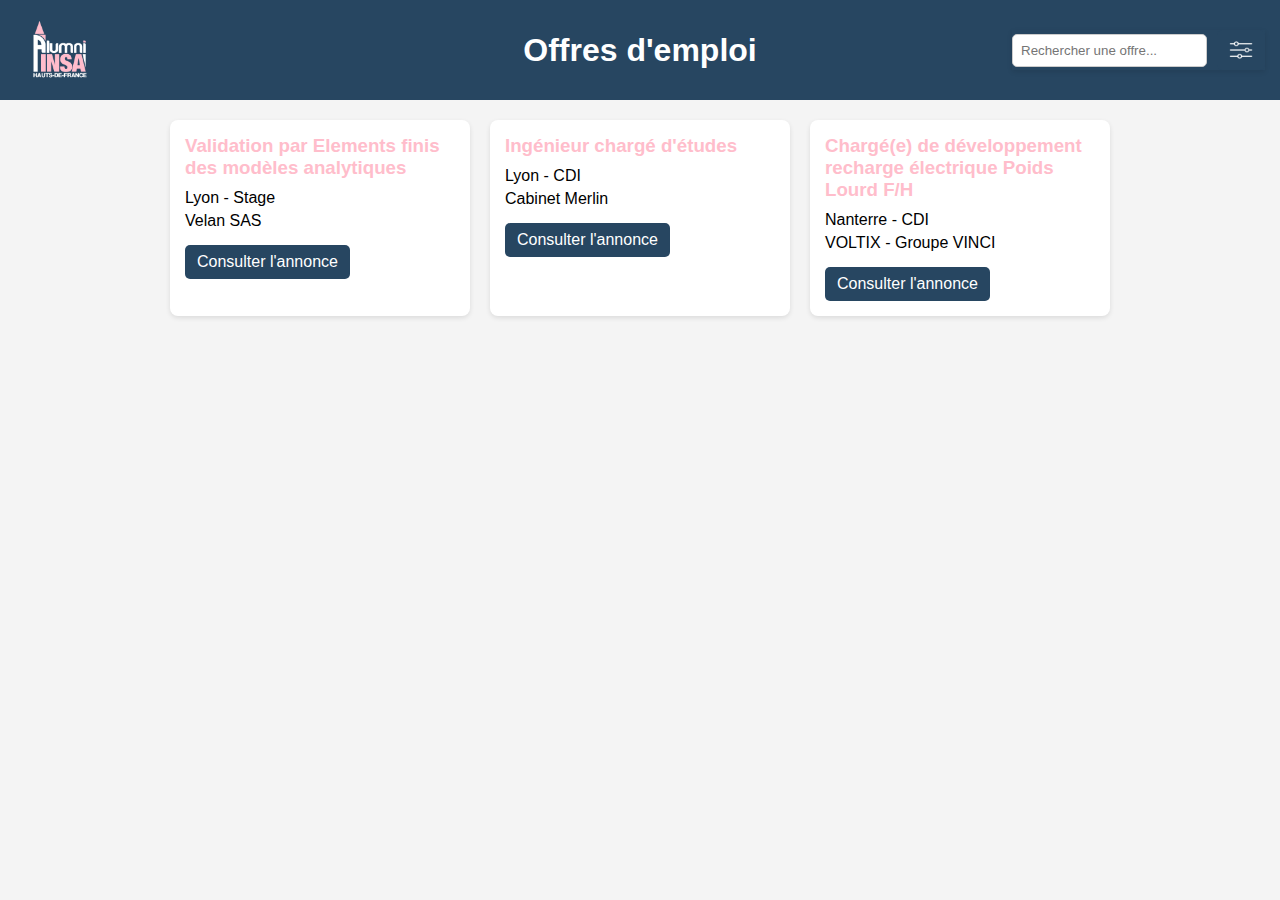
<file: index.html>
<!DOCTYPE html>
<html lang="fr">

<head>
  <meta charset="UTF-8" />
  <meta name="viewport" content="width=device-width, initial-scale=1" />
  <title>INSA Alumni HDF - Offres d'emploi</title>
  <link rel="stylesheet" href="styles.css" />
  <link rel="icon" href="img/logo.png" type="image/x-icon">
</head>

<body>
  <header>
    <img src="img/Logo compact blanc et rose.png" alt="Logo INSA Alumni HDF" />
    <h1>Offres d'emploi</h1>
  </header>

  <div class="search-filter">
    <input type="text" id="search" placeholder="Rechercher une offre..." />
    <button id="openFilters" title="Filtres">
      <img src="img/filtres.png" alt="Filtres" />
    </button>
  </div>

  <!-- Overlay -->
  <div id="overlay"></div>

  <!-- Modale filtres -->
  <div id="filtersModal" class="filters-modal">
    <button class="close-btn" id="closeFilters" aria-label="Fermer la fenêtre">
      <img src="img/fermer.png" alt="Fermer" />
    </button>
    <h3>Filtres</h3>
    <form id="filtersForm">
      <div class="filter-group">
      </div>
      <div class="filter-group">
      </div>
      <div class="filters-buttons">
        <button type="submit" id="applyFilters">Appliquer les filtres</button>
        <button type="button" id="resetFilters">Réinitialiser les filtres</button>
      </div>
    </form>
  </div>

  <!-- Offres -->
  <div class="offers" id="offers">
    <div class="offer-card" data-location="Lyon" data-type="Stage">
      <h3>Validation par Elements finis des modèles analytiques</h3>
      <p>Lyon - Stage</p>
      <p>Velan SAS</p>
      <a href="Validation par Elements finis des modèles analytiques.html">Consulter l'annonce</a>
    </div>
    <div class="offer-card" data-location="Lyon" data-type="CDI">
      <h3>Ingénieur chargé d'études</h3>
      <p>Lyon - CDI</p>
      <p>Cabinet Merlin</p>
      <a href="ingénieur chargé d'études.html">Consulter l'annonce</a>
    </div>
    <div class="offer-card" data-location="Nanterre" data-type="CDI">
      <h3>Chargé(e) de développement recharge électrique Poids Lourd F/H</h3>
      <p>Nanterre - CDI</p>
      <p>VOLTIX - Groupe VINCI</p>
      <a href="Chargé(e) de développement recharge électrique Poids Lourd FH.html">Consulter l'annonce</a>
    </div>
  </div>

  <div id="no-results-message"
    style="display:none; text-align:center; color:#274661; margin-top: 20px; font-weight: bold;">
    Aucun résultat trouvé
  </div>

  <button id="backToTop" title="Remonter en haut">
    <img src="img/top.png" alt="top">
  </button>
  <script src="script.js"></script>
</body>

</html>
</file>
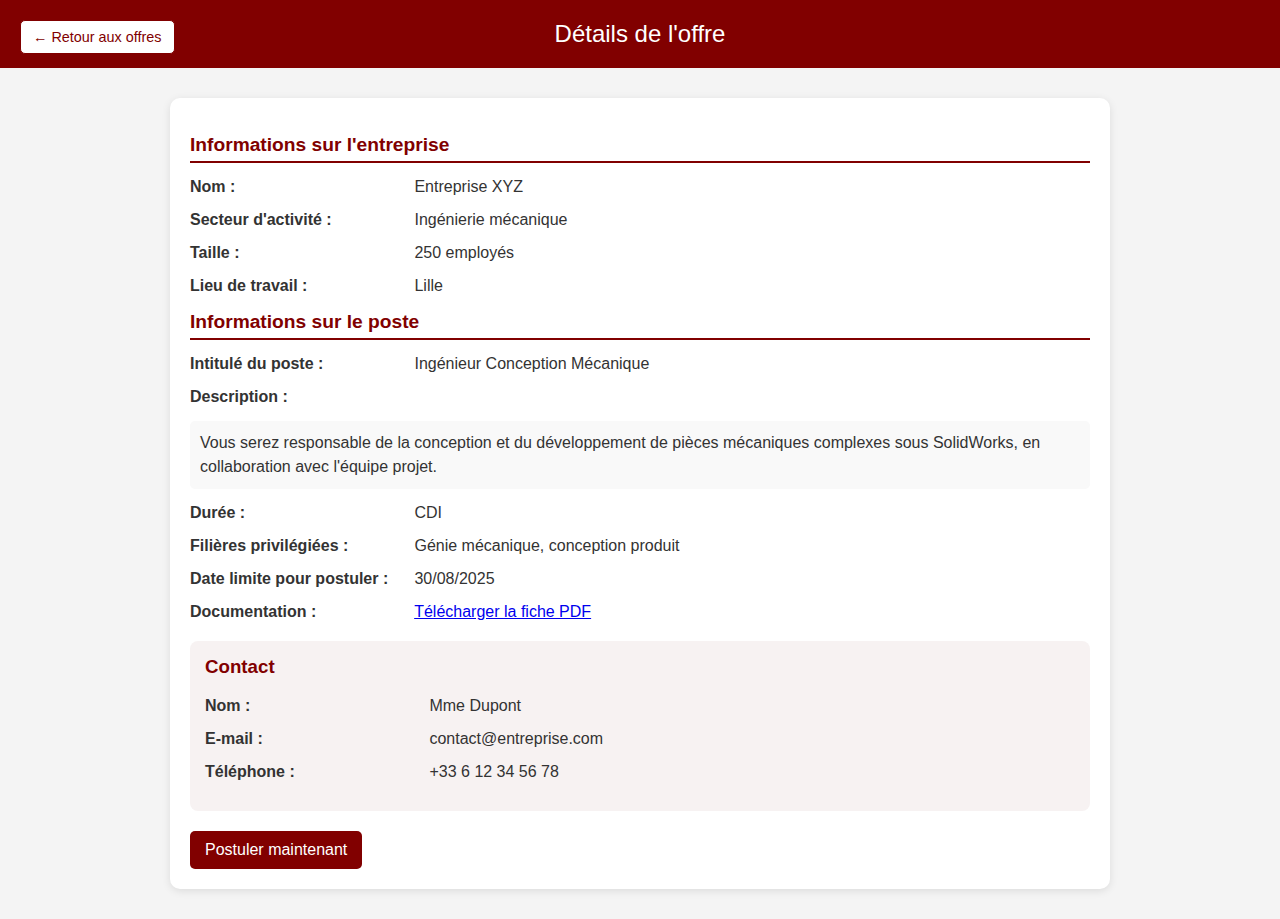
<file: annonce.html>
<!DOCTYPE html>
<html lang="fr">
<head>
<meta charset="UTF-8">
<meta name="viewport" content="width=device-width, initial-scale=1.0">
<title>Détails de l'offre</title>
<style>
body {
font-family: 'Arial', sans-serif;
margin: 0;
padding: 0;
background: #f4f4f4;
color: #333;
}

header {
  background: #810000;
  color: white;
  padding: 20px;
  text-align: center;
  font-size: 1.5rem;
  position: relative;
}

.back-btn {
  position: absolute;
  left: 20px;
  top: 20px;
  background: white;
  color: #810000;
  padding: 8px 12px;
  border-radius: 5px;
  text-decoration: none;
  font-size: 0.9rem;
  border: 1px solid #810000;
  transition: background 0.3s ease, color 0.3s ease;
}

.back-btn:hover {
  background: #810000;
  color: white;
}

.container {
  max-width: 900px;
  margin: 30px auto;
  background: white;
  padding: 20px;
  border-radius: 10px;
  box-shadow: 0 2px 8px rgba(0,0,0,0.1);
}

.section-title {
  color: #810000;
  font-size: 1.2rem;
  border-bottom: 2px solid #810000;
  margin-bottom: 10px;
  padding-bottom: 5px;
}

.info {
  margin: 15px 0;
}

.info strong {
  display: inline-block;
  width: 220px;
  font-weight: bold;
  color: #333;
}

.description {
  background: #f9f9f9;
  padding: 10px;
  border-radius: 5px;
  margin-top: 5px;
  line-height: 1.5;
}

.contact {
  margin-top: 20px;
  padding: 15px;
  background: #f7f2f2;
  border-radius: 8px;
}

.contact h3 {
  color: #810000;
  margin-top: 0;
}

.btn-apply {
  display: inline-block;
  margin-top: 20px;
  text-decoration: none;
  background: #810000;
  color: white;
  padding: 10px 15px;
  border-radius: 5px;
  transition: background 0.3s ease;
}

.btn-apply:hover {
  background: #333;
}

</style>
</head>
<body>
<header>
<a href="index.html" class="back-btn">← Retour aux offres</a>
Détails de l'offre
</header>

<div class="container">
<h2 class="section-title">Informations sur l'entreprise</h2>
<div class="info"><strong>Nom :</strong> Entreprise XYZ</div>
<div class="info"><strong>Secteur d'activité :</strong> Ingénierie mécanique</div>
<div class="info"><strong>Taille :</strong> 250 employés</div>
<div class="info"><strong>Lieu de travail :</strong> Lille</div>

<h2 class="section-title">Informations sur le poste</h2>
<div class="info"><strong>Intitulé du poste :</strong> Ingénieur Conception Mécanique</div>
<div class="info"><strong>Description :</strong></div>
<div class="description">
  Vous serez responsable de la conception et du développement de pièces mécaniques complexes sous SolidWorks, en collaboration avec l'équipe projet.
</div>
<div class="info"><strong>Durée :</strong> CDI</div>
<div class="info"><strong>Filières privilégiées :</strong> Génie mécanique, conception produit</div>
<div class="info"><strong>Date limite pour postuler :</strong> 30/08/2025</div>
<div class="info"><strong>Documentation :</strong> <a href="#">Télécharger la fiche PDF</a></div>

<div class="contact">
  <h3>Contact</h3>
  <div class="info"><strong>Nom :</strong> Mme Dupont</div>
  <div class="info"><strong>E-mail :</strong> contact@entreprise.com</div>
  <div class="info"><strong>Téléphone :</strong> +33 6 12 34 56 78</div>
</div>

<a href="mailto:contact@entreprise.com" class="btn-apply">Postuler maintenant</a>

</div>
</body>
</html>
</file>
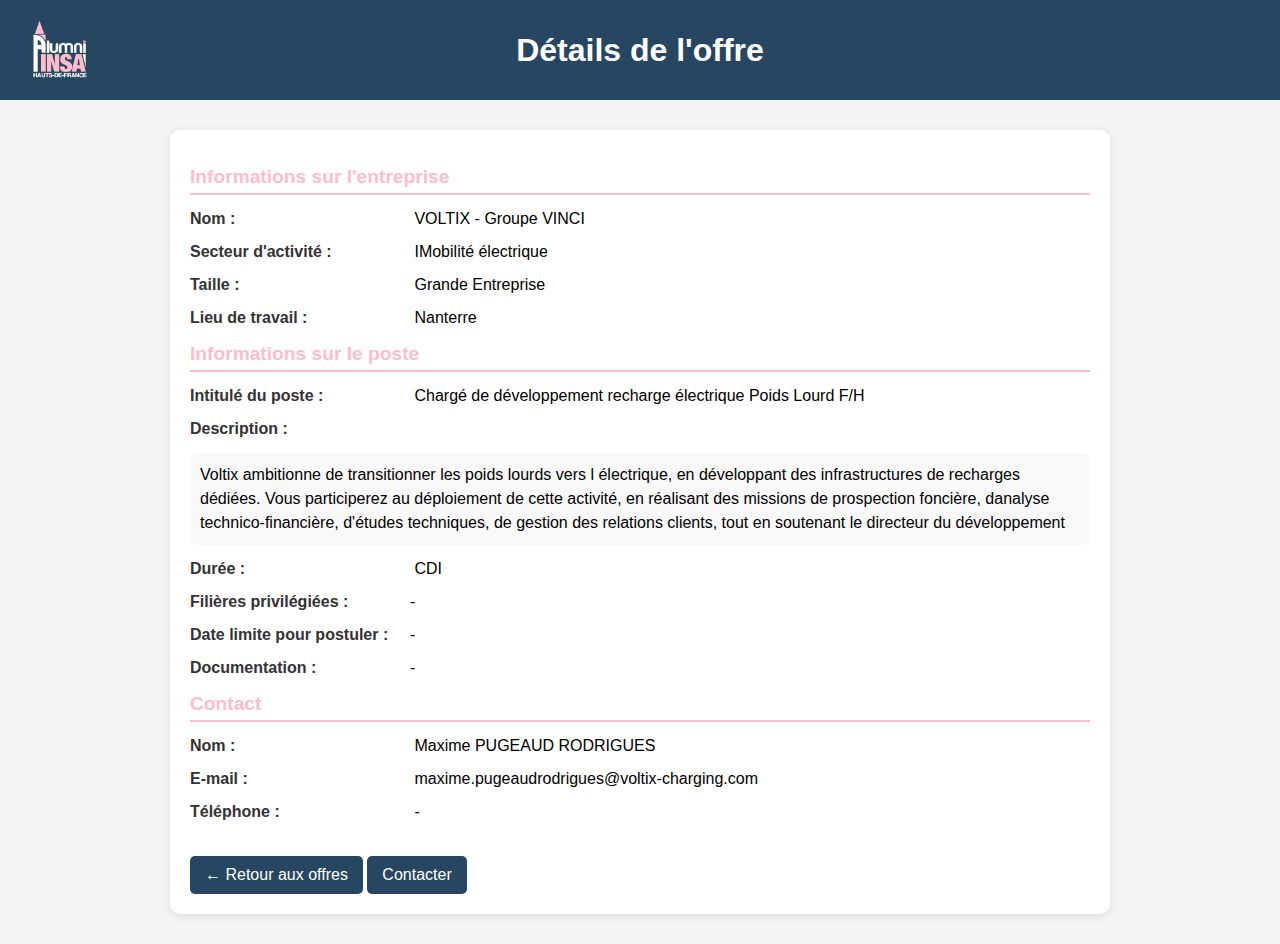
<file: Chargé(e) de développement recharge électrique Poids Lourd FH.html>
<!DOCTYPE html>
<html lang="fr">

<head>
  <meta charset="UTF-8">
  <meta name="viewport" content="width=device-width, initial-scale=1.0">
  <title>Détails de l'offre</title>
  <link rel="stylesheet" href="styles.css">


</head>

<body>
  <header>
    <img src="img/Logo compact blanc et rose.png" alt="Logo INSA Alumni HDF" />
    <h1>Détails de l'offre</h1>
  </header>

  <div class="container">
    <h2 class="section-title">Informations sur l'entreprise</h2>
    <div class="info"><strong>Nom :</strong> VOLTIX - Groupe VINCI</div>
    <div class="info"><strong>Secteur d'activité :</strong> IMobilité électrique</div>
    <div class="info"><strong>Taille :</strong> Grande Entreprise</div>
    <div class="info"><strong>Lieu de travail :</strong> Nanterre</div>

    <h2 class="section-title">Informations sur le poste</h2>
    <div class="info"><strong>Intitulé du poste :</strong> Chargé de développement recharge électrique Poids Lourd F/H
    </div>
    <div class="info"><strong>Description :</strong></div>
    <div class="description">
      Voltix ambitionne de transitionner les poids lourds vers l électrique, en développant des infrastructures de
      recharges dédiées. Vous participerez au déploiement de cette activité, en réalisant des missions de prospection
      foncière, danalyse technico-financière, d'études techniques, de gestion des relations clients, tout en soutenant
      le directeur du développement</div>
    <div class="info"><strong>Durée :</strong> CDI</div>
    <div class="info"><strong>Filières privilégiées :</strong>-</div>
    <div class="info"><strong>Date limite pour postuler :</strong>-</div>
    <div class="info"><strong>Documentation :</strong>-</div>

    <h2 class="section-title">Contact</h2>
    <div class="info"><strong>Nom :</strong> Maxime PUGEAUD RODRIGUES</div>
    <div class="info"><strong>E-mail :</strong> maxime.pugeaudrodrigues@voltix-charging.com</div>
    <div class="info"><strong>Téléphone :</strong> -</div>

    <a href="index.html" class="back-btn">← Retour aux offres</a>
    <a href="mailto:maxime.pugeaudrodrigues@voltix-charging.com" class="btn-contact">Contacter</a>

  </div>
</body>

</html>
</file>
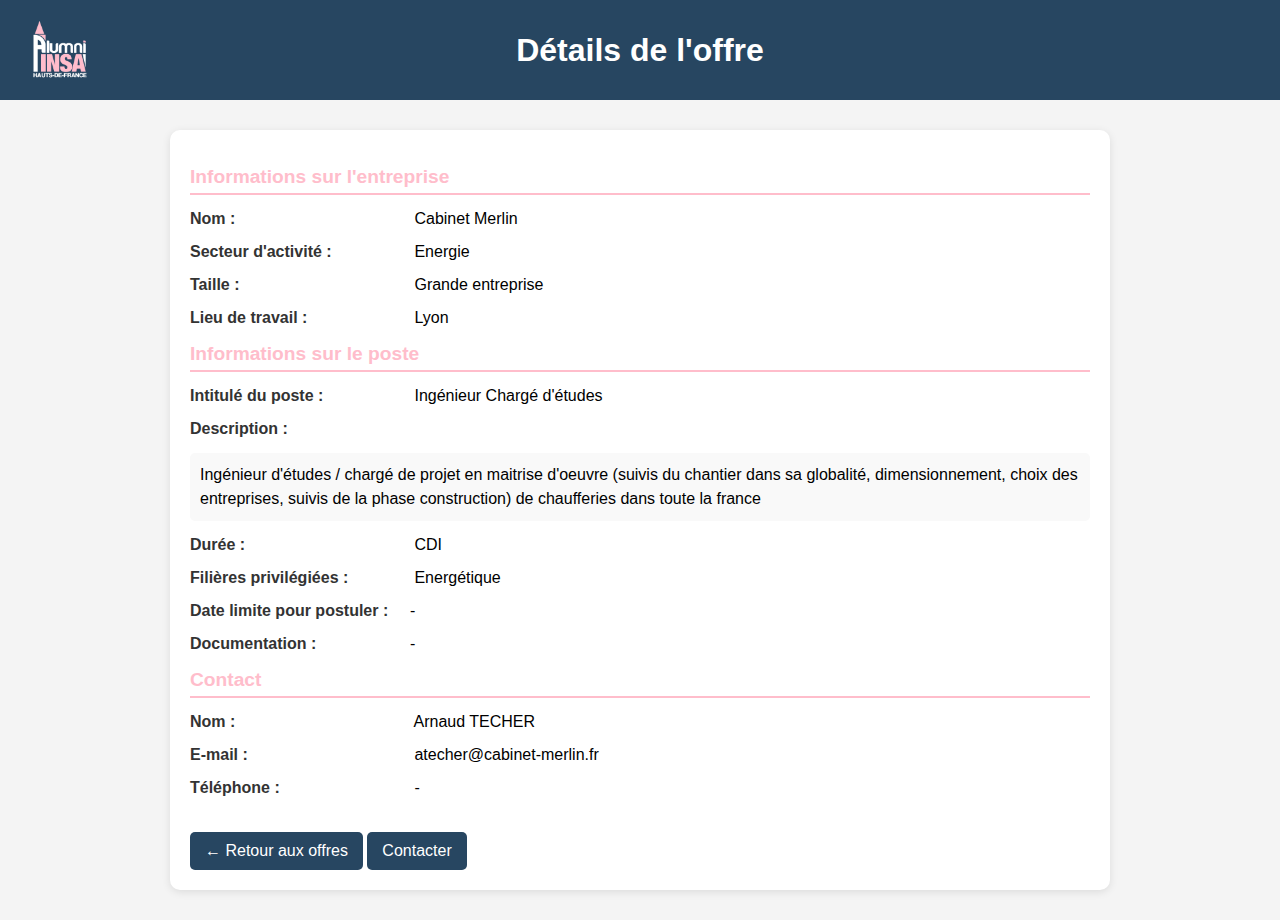
<file: ingénieur chargé d'études.html>
<!DOCTYPE html>
<html lang="fr">

<head>
  <meta charset="UTF-8">
  <meta name="viewport" content="width=device-width, initial-scale=1.0">
  <title>INSA Alumni HDF - Offres d'emploi</title>
  <link rel="stylesheet" href="styles.css">
  <link rel="icon" href="img/logo.png" type="image/x-icon">
</head>

<body>
  <header>
    <img src="img/Logo compact blanc et rose.png" alt="Logo INSA Alumni HDF" />
    <h1>Détails de l'offre</h1>
  </header>

  <div class="container">
    <h2 class="section-title">Informations sur l'entreprise</h2>
    <div class="info"><strong>Nom :</strong> Cabinet Merlin</div>
    <div class="info"><strong>Secteur d'activité :</strong> Energie</div>
    <div class="info"><strong>Taille :</strong> Grande entreprise</div>
    <div class="info"><strong>Lieu de travail :</strong> Lyon</div>

    <h2 class="section-title">Informations sur le poste</h2>
    <div class="info"><strong>Intitulé du poste :</strong> Ingénieur Chargé d'études</div>
    <div class="info"><strong>Description :</strong></div>
    <div class="description">
      Ingénieur d'études / chargé de projet en maitrise d'oeuvre (suivis du chantier dans sa globalité, dimensionnement,
      choix des entreprises, suivis de la phase construction) de chaufferies dans toute la france
    </div>
    <div class="info"><strong>Durée :</strong> CDI</div>
    <div class="info"><strong>Filières privilégiées :</strong> Energétique</div>
    <div class="info"><strong>Date limite pour postuler :</strong>-</div>
    <div class="info"><strong>Documentation :</strong>-</div>

    <h2 class="section-title">Contact</h2>
    <div class="info"><strong>Nom :</strong> Arnaud TECHER</div>
    <div class="info"><strong>E-mail :</strong> atecher@cabinet-merlin.fr</div>
    <div class="info"><strong>Téléphone :</strong> -</div>

    <a href="index.html" class="back-btn">← Retour aux offres</a>
    <a href="mailto:atecher@cabinet-merlin.fr" class="btn-contact">Contacter</a>

  </div>
</body>

</html>
</file>
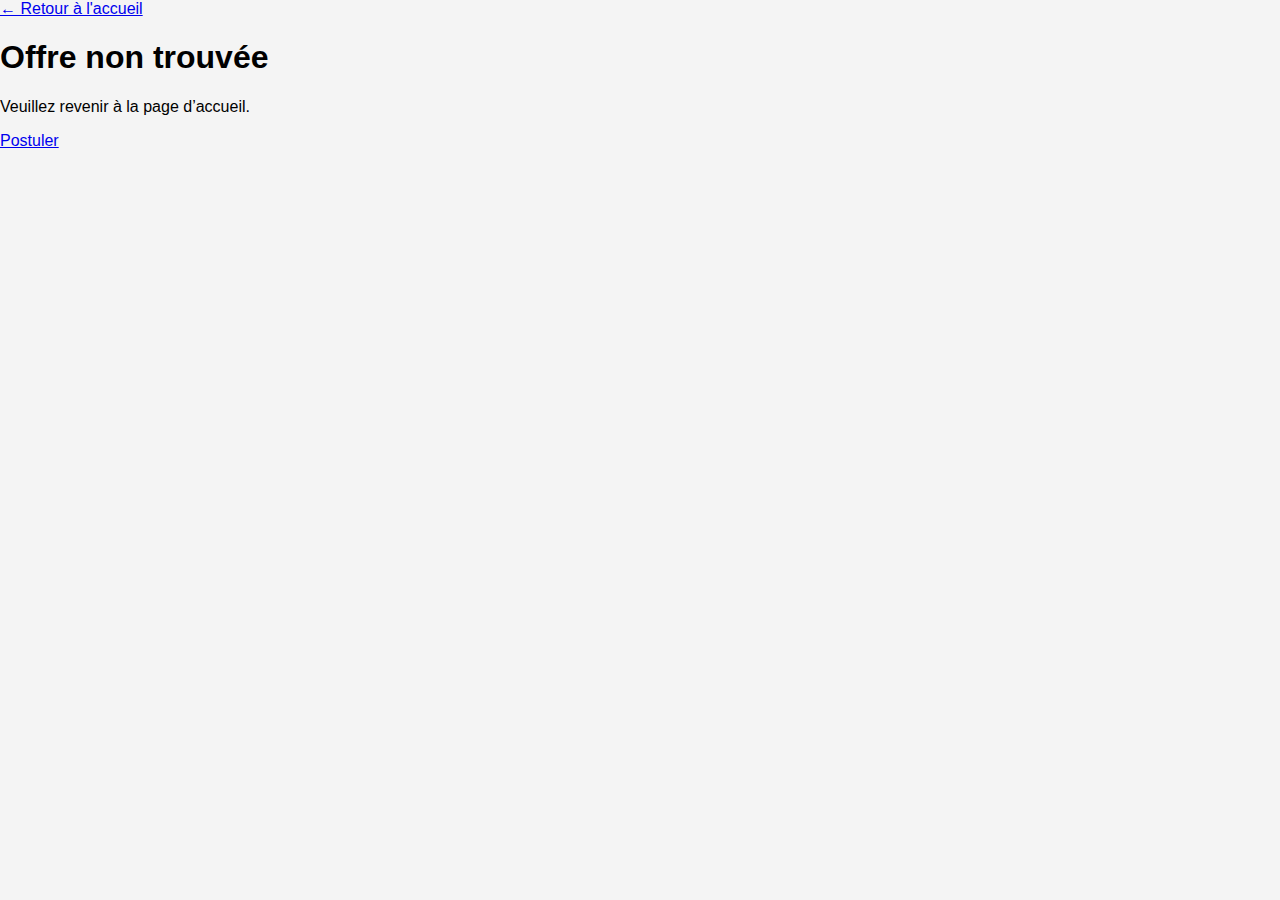
<file: offre.html>
<!DOCTYPE html>
<html lang="fr">
<head>
  <meta charset="UTF-8" />
  <meta name="viewport" content="width=device-width, initial-scale=1.0"/>
  <title>Détail de l'offre</title>
  <link rel="stylesheet" href="styles.css" />
  <script>
    // Script pour afficher dynamiquement le poste depuis l'URL
    document.addEventListener("DOMContentLoaded", () => {
      const params = new URLSearchParams(window.location.search);
      const poste = params.get("poste");
      const titre = document.getElementById("titre-poste");
      const description = document.getElementById("description-poste");

      // Contenu fictif à adapter
      const offres = {
        "developpeur-web": {
          titre: "Développeur Web - CDI à Paris",
          description: "Rejoignez notre équipe tech pour développer des applications modernes en React et Node.js."
        },
        "responsable-rh": {
          titre: "Responsable RH - CDI à Lyon",
          description: "Pilotez la stratégie RH d’une entreprise en pleine croissance."
        },
        "assistant-marketing": {
          titre: "Assistant Marketing - Stage à Toulouse",
          description: "Soutenez l’équipe marketing dans la création de contenu et la gestion des réseaux sociaux."
        },
        "stagiaire-ux-ui": {
          titre: "Stagiaire UX/UI - Lille",
          description: "Participez à la refonte ergonomique d’une plateforme SaaS."
        }
      };

      if (offres[poste]) {
        titre.textContent = offres[poste].titre;
        description.textContent = offres[poste].description;
      } else {
        titre.textContent = "Offre non trouvée";
        description.textContent = "Veuillez revenir à la page d’accueil.";
      }
    });
  </script>
</head>
<body>
  <main class="offre-container">
    <a href="index.html" class="btn btn-cdi">← Retour à l'accueil</a>
    <h1 id="titre-poste">Chargement...</h1>
    <p id="description-poste">Veuillez patienter.</p>

    <a href="#" class="btn btn-stage" style="margin-top: 2rem;">Postuler</a>
  </main>
</body>
</html>
</file>
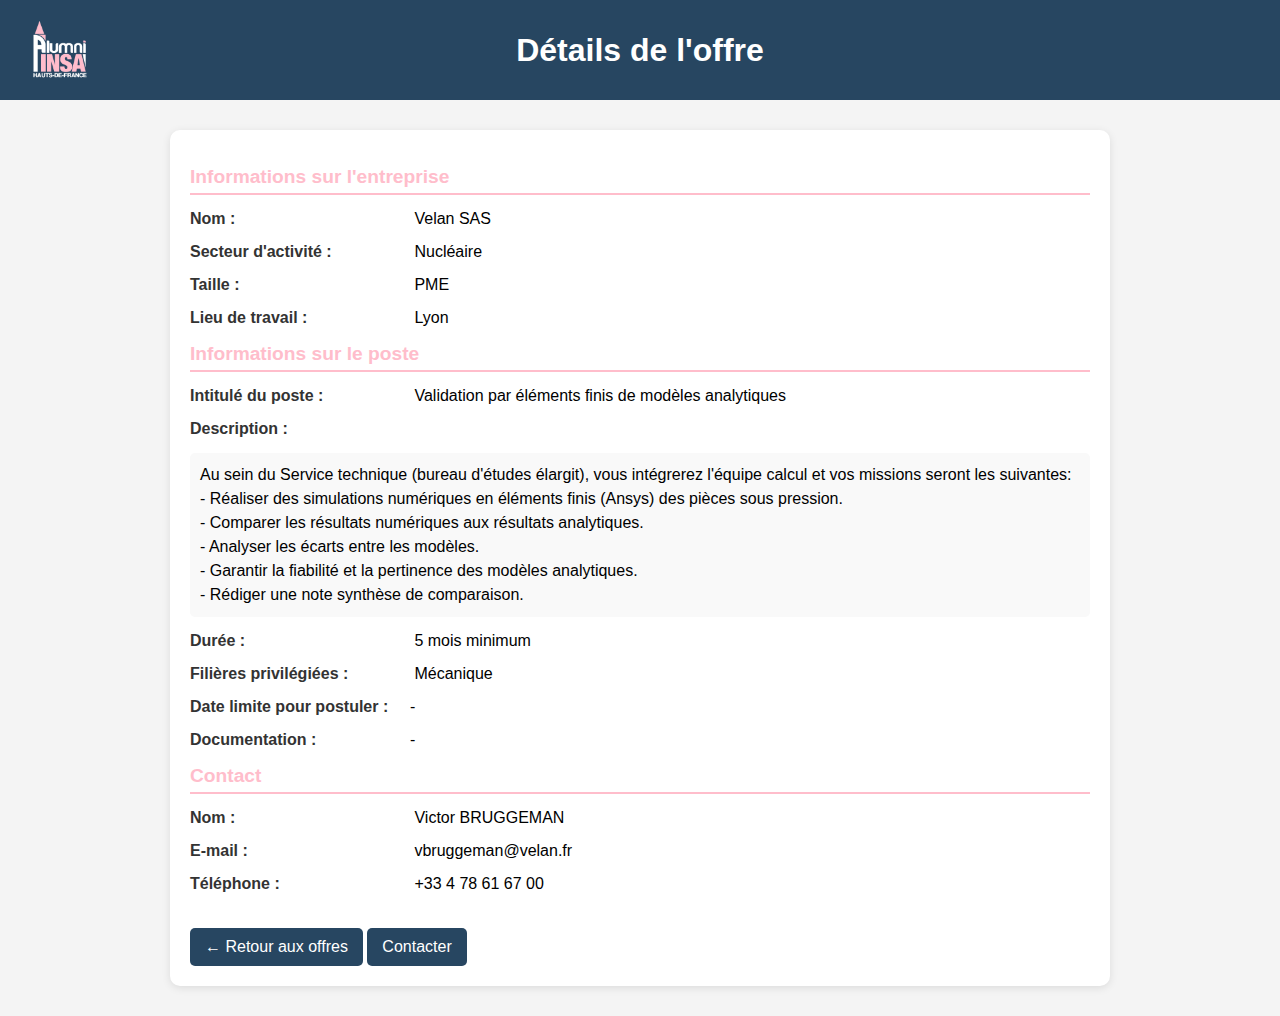
<file: Validation par Elements finis des modèles analytiques.html>
<!DOCTYPE html>
<html lang="fr">

<head>
  <meta charset="UTF-8">
  <meta name="viewport" content="width=device-width, initial-scale=1.0">
  <title>Détails de l'offre</title>
  <link rel="stylesheet" href="styles.css">


</head>

<body>
  <header>
    <img src="img/Logo compact blanc et rose.png" alt="Logo INSA Alumni HDF" />
    <h1>Détails de l'offre</h1>
  </header>

  <div class="container">
    <h2 class="section-title">Informations sur l'entreprise</h2>
    <div class="info"><strong>Nom :</strong> Velan SAS</div>
    <div class="info"><strong>Secteur d'activité :</strong> Nucléaire</div>
    <div class="info"><strong>Taille :</strong> PME</div>
    <div class="info"><strong>Lieu de travail :</strong> Lyon</div>

    <h2 class="section-title">Informations sur le poste</h2>
    <div class="info"><strong>Intitulé du poste :</strong> Validation par éléments finis de modèles analytiques</div>
    <div class="info"><strong>Description :</strong></div>
    <div class="description">Au sein du Service technique (bureau d'études élargit), vous intégrerez l'équipe calcul et
      vos missions seront les suivantes: <br>- Réaliser des simulations numériques en éléments finis (Ansys) des pièces
      sous pression. <br>- Comparer les résultats numériques aux résultats analytiques. <br>- Analyser les écarts entre
      les modèles. <br>- Garantir la fiabilité et la pertinence des modèles analytiques. <br>- Rédiger une note synthèse
      de comparaison.</div>
    <div class="info"><strong>Durée :</strong> 5 mois minimum</div>
    <div class="info"><strong>Filières privilégiées :</strong> Mécanique</div>
    <div class="info"><strong>Date limite pour postuler :</strong>-</div>
    <div class="info"><strong>Documentation :</strong>-</div>

    <h2 class="section-title">Contact</h2>
    <div class="info"><strong>Nom :</strong> Victor BRUGGEMAN</div>
    <div class="info"><strong>E-mail :</strong> vbruggeman@velan.fr</div>
    <div class="info"><strong>Téléphone :</strong> +33 4 78 61 67 00</div>

    <a href="index.html" class="back-btn">← Retour aux offres</a>
    <a href="mailto:contact@entreprise.com" class="btn-contact">Contacter</a>

  </div>
</body>

</html>
</file>
<file: styles.css>
body {
  margin: 0;
  font-family: Arial, sans-serif;
  background-color: #f4f4f4;
}

header {
  background: #274661;
  /* Bleu pour éviter rose sur rose */
  color: white;
  padding: 10px 20px;
  display: flex;
  align-items: center;
  justify-content: center;
  position: relative;
  height: 80px;
}

header img {
  height: 80px;
  position: absolute;
  left: 20px;
  top: 50%;
  transform: translateY(-50%);
}

header h1 {
  text-align: center;
  margin: 0;
}

/* Barre de recherche et filtres */
.search-filter {
  display: flex;
  align-items: center;
  gap: 10px;
  padding: 20px;
  padding-left: 25%;
  padding-right: 25%;
  background: white;
  box-shadow: 0 2px 5px rgba(0, 0, 0, 0.1);
}

.search-filter {
  position: absolute;
  top: 30px;
  right: 15px;
  background: transparent;
  border: none;
  padding: 0;
  cursor: pointer;
}

.search-filter img {
  width: 24px;
  /* Ajuste la taille si besoin */
  height: 24px;
  display: block;
}

.search-filter input {
  padding: 8px;
  border-radius: 5px;
  border: 1px solid #ccc;
  flex: 1;
}

.search-filter button {
  background: #274661;
  /* Bleu pour éviter rose sur rose */
  color: white;
  border: none;
  padding: 8px 12px;
  border-radius: 5px;
  cursor: pointer;
  display: flex;
  align-items: center;
  gap: 5px;
  font-size: 18px;
}

/* Overlay */
#overlay {
  position: fixed;
  top: 0;
  left: 0;
  width: 100%;
  height: 100%;
  background-color: rgba(0, 0, 0, 0.5);
  display: none;
  z-index: 999;
}

/* Modale */
.filters-modal {
  position: fixed;
  top: 50%;
  left: 50%;
  transform: translate(-50%, -50%);
  background: white;
  padding: 2rem;
  border-radius: 10px;
  box-shadow: 0 5px 20px rgba(0, 0, 0, 0.3);
  z-index: 1000;
  display: none;
  max-width: 400px;
  width: 90%;
}

.filters-modal h3 {
  margin-top: 0;
  color: #ffbdcb;
}

.filter-group strong {
  color: #274661;
}

.filter-group {
  margin-bottom: 1rem;
}

.filters-buttons {
  display: flex;
  justify-content: space-between;
  gap: 1rem;
}

.filters-buttons button {
  flex: 1;
  padding: 0.5rem;
  background-color: #274661;
  color: white;
  border: none;
  border-radius: 5px;
  cursor: pointer;
}

.filters-buttons button:hover {
  background-color: #0047ab;
}

.close-btn {
  position: absolute;
  top: 10px;
  right: 10px;
  background: none;
  border: none;
  cursor: pointer;
}

.close-btn img {
  width: 20px;
  height: 20px;
}

/* Bouton close top right */
.close-btn {
  position: absolute;
  top: 10px;
  right: 10px;
  background: transparent;
  border: none;
  cursor: pointer;
  padding: 0;
  width: 30px;
  height: 30px;
}

.close-btn img {
  width: 100%;
  height: 100%;
  object-fit: contain;
  pointer-events: none;
  /* Pour que l'image ne bloque pas le clic */
}


/* Cartes des offres */
.offers {
  display: grid;
  grid-template-columns: repeat(auto-fit, 300px);
  gap: 20px;
  padding: 20px;
  max-width: 1000px;
  margin: 0 auto;
  justify-content: center;
  /* pour centrer les cases */
}

.offer-card {
  background: white;
  padding: 15px;
  border-radius: 8px;
  box-shadow: 0 2px 5px rgba(0, 0, 0, 0.1);
  transition: transform 0.2s ease, box-shadow 0.2s ease;
}

.offer-card:hover {
  transform: translateY(-5px);
  box-shadow: 0 4px 10px rgba(0, 0, 0, 0.15);
}

.offer-card h3 {
  color: #ffbdcb;
  margin: 0 0 10px 0;
}

.offer-card p {
  margin: 5px 0;
}

.offer-card a {
  display: inline-block;
  text-decoration: none;
  background: #274661;
  /* Bleu */
  color: white;
  padding: 8px 12px;
  border-radius: 5px;
  margin-top: 10px;
  transition: background 0.3s ease;
}

.offer-card a:hover {
  background: #0047ab;
}

/* Bouton retour en haut */
#backToTop {
  position: fixed;
  bottom: 30px;
  right: 30px;
  background: #274661;
  /* Bleu */
  color: white;
  border: none;
  padding: 10px 15px;
  border-radius: 50px;
  cursor: pointer;
  font-size: 14px;
  box-shadow: 0 2px 6px rgba(0, 0, 0, 0.3);
  opacity: 0;
  pointer-events: none;
  transition: opacity 0.3s ease;
  z-index: 1500;
}

#backToTop img {
  height: 20px;
}

#backToTop.show {
  opacity: 1;
  pointer-events: auto;
}

/* Container */
.container {
  max-width: 900px;
  margin: 30px auto;
  background: white;
  padding: 20px;
  border-radius: 10px;
  box-shadow: 0 2px 8px rgba(0, 0, 0, 0.1);
}

.section-title {
  color: #ffbdcb;
  font-size: 1.2rem;
  border-bottom: 2px solid #ffbdcb;
  margin-bottom: 10px;
  padding-bottom: 5px;
}

.info {
  margin: 15px 0;
}

.info strong {
  display: inline-block;
  width: 220px;
  font-weight: bold;
  color: #333;
}

.description {
  background: #f9f9f9;
  padding: 10px;
  border-radius: 5px;
  margin-top: 5px;
  line-height: 1.5;
}

.contact {
  margin-top: 20px;
  padding: 15px;
  background: #f7f2f2;
  border-radius: 8px;
}

.contact h3 {
  color: #ffbdcb;
  margin-top: 0;
}

.btn-contact {
  display: inline-block;
  margin-top: 20px;
  text-decoration: none;
  background: #274661;
  /* Bleu */
  color: white;
  padding: 10px 15px;
  border-radius: 5px;
  transition: background 0.3s ease;
}

.btn-contact:hover {
  background: #0047ab;
}

.back-btn {
  display: inline-block;
  margin-top: 20px;
  text-decoration: none;
  background: #274661;
  color: white;
  padding: 10px 15px;
  border-radius: 5px;
  transition: background 0.3s ease;
}

.back-btn:hover {
  background: #0047ab;
}


/* Smartphones standards */
@media (max-width: 1000px) {
  .search-filter {
    display: none;
  }
}
</file>
